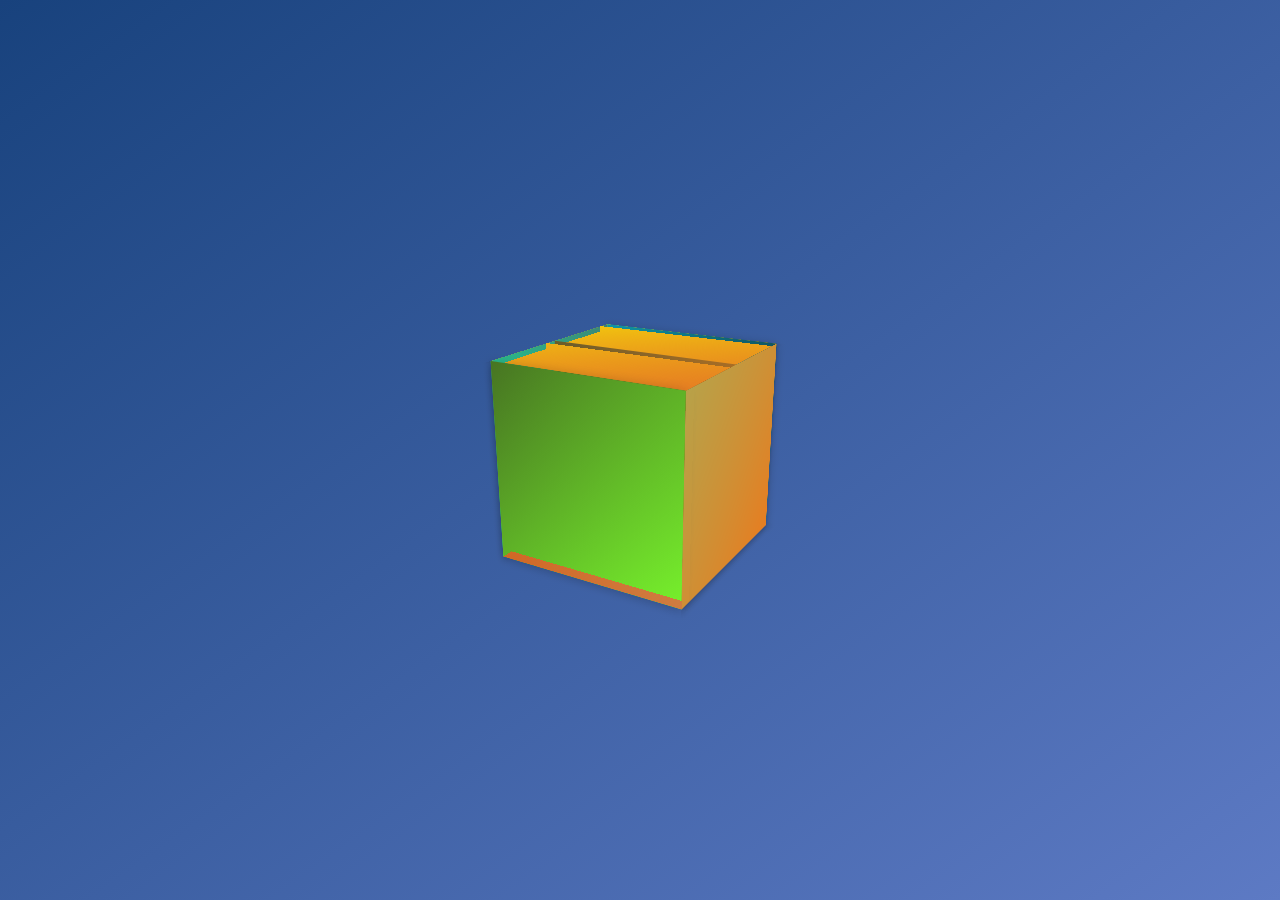
<file: 3D_cube/index.html>
<!DOCTYPE html>
<html>
<head>
  <title>Modern Rotating 3D Cube Animation</title>
  <link rel="stylesheet" href="cube3d.css">
</head>
<body>
  <div class="container">
    <div class="cube">
      <div class="face front"></div>
      <div class="face back"></div>
      <div class="face right"></div>
      <div class="face left"></div>
      <div class="face top"></div>
      <div class="face bottom"></div>
    </div>
  </div>
</body>
</html>
</file>
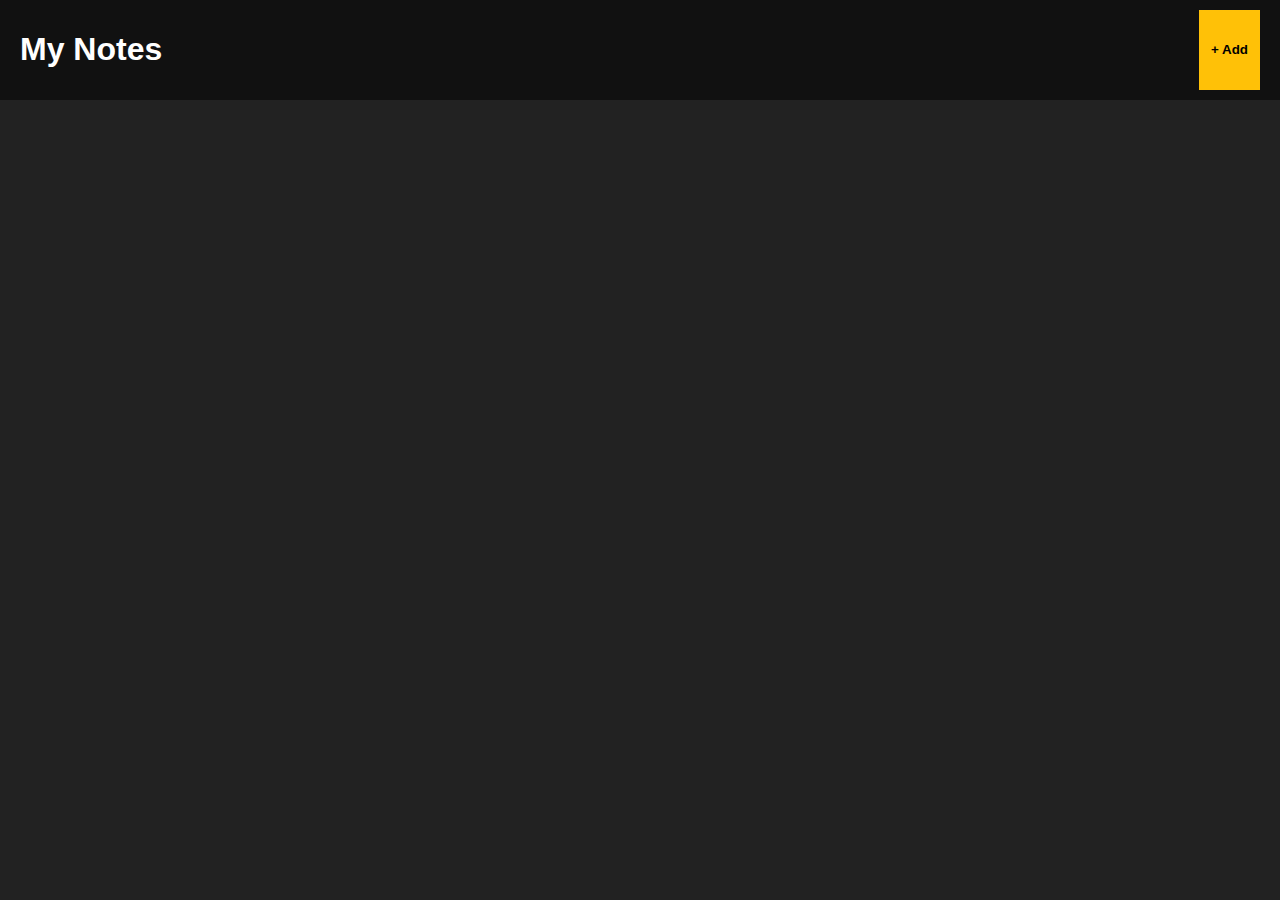
<file: notes_app/indexnew.html>
<!DOCTYPE html>
<html>
<head>
  <title>Notes App</title>
  <link rel="stylesheet" href="style.css">
</head>
<body>
  <header>
    <h1>My Notes</h1>
    <button id="addNoteBtn">+ Add</button>
  </header>
  <main id="notesContainer"></main>
  <script src="script.js"></script>
</body>
</html>
</file>
<file: 3D_cube/cube3d.css>
body {
    background: linear-gradient(to bottom right, #18427d, #5d7ac4);
    height: 100vh;
    display: flex;
    align-items: center;
    justify-content: center;
    margin: 0;
    box-shadow: 0 20px 20px rgba(0, 0, 0, 0.2);
}

.container {
    perspective: 800px;
}

.cube {
    width: 200px;
    height: 200px;
    position: relative;
    transform-style: preserve-3d;
    animation: rotate 6s infinite linear;
    transform: rotateX(-20deg) rotateY(-30deg);
    background: linear-gradient(to bottom right, #695c29, #e67e22);
}

.face {
    position: absolute;
    width: 200px;
    height: 200px;
    color: white;
    font-size: 24px;
    display: flex;
    align-items: center;
    justify-content: center;
    text-transform: uppercase;
    box-shadow: 0 2px 10px rgba(0, 0, 0, 0.2);
}

.front {
    background: linear-gradient(to bottom right, #477422, #77f12c);
    transform: translateZ(100px);
}

.back {
    background: linear-gradient(to bottom right, #105561, #0ed7e9);
    transform: translateZ(-100px) rotateY(180deg);
}

.right {
    background: linear-gradient(to bottom right, #b8a249, #e67e22);
    transform: translateX(100px) rotateY(90deg);
}

.left {
    background: linear-gradient(to bottom right, #3e8575, #13eca0);
    transform: translateX(-100px) rotateY(-90deg);
}

.top {
    background: linear-gradient(to bottom right, #f1c40f, #e67e22);
    transform: translateY(-100px) rotateX(90deg);
}

.bottom {
    background: linear-gradient(to bottom right, #d16725, #ce905a);
    transform: translateY(100px) rotateX(-90deg);
}

@keyframes rotate {
    0% { transform: rotateX(-20deg) rotateY(-30deg); }
    100% { transform: rotateX(340deg) rotateY(330deg); }
}
</file>
<file: notes_app/style.css>
body {
  font-family: Arial;
  background: #222;
  color: white;
  margin: 0;
}
header {
  display: flex;
  justify-content: space-between;
  padding: 10px 20px;
  background: #111;
}
button {
  background: #FFC107;
  border: none;
  padding: 8px 12px;
  cursor: pointer;
  font-weight: bold;
}
main {
  display: flex;
  gap: 10px;
  padding: 10px;
  flex-wrap: wrap;
}
.note {
  width: 200px;
  height: 150px;
  background: #333;
  padding: 8px;
  border-radius: 8px;
  cursor: grab;
  position: relative;
}
.note textarea {
  width: 100%;
  height: 100%;
  border: none;
  background: transparent;
  color: white;
  resize: none;
  outline: none;
}
.close {
  position: absolute;
  top: 5px;
  right: 8px;
  cursor: pointer;
}
</file>
